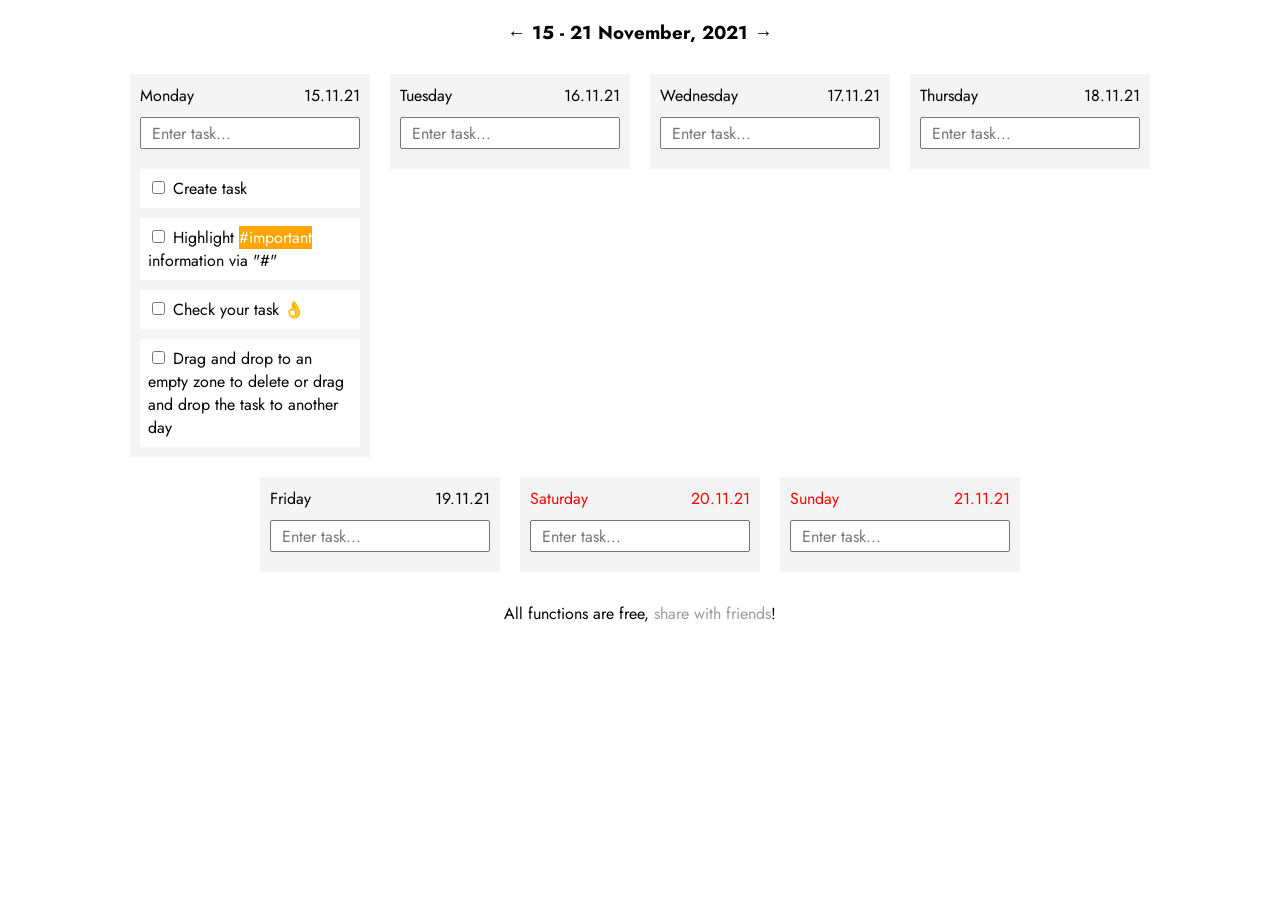
<file: content/index.html>
<!doctype html>
<html lang="en">
<head>
<meta charset="utf-8">
<link rel="stylesheet" href="style.css">
<meta name="viewport" content="width=device-width, initial-scale=1.0, maximum-scale=1.0, user-scalable=no">
<link rel="preconnect" href="https://fonts.googleapis.com">
<link rel="preconnect" href="https://fonts.gstatic.com" crossorigin>
<link href="https://fonts.googleapis.com/css2?family=Jost:wght@300;400;500;600;800&display=swap" rel="stylesheet">
<link rel="apple-touch-icon" sizes="57x57" href="favicon/apple-icon-57x57.png">
<link rel="apple-touch-icon" sizes="60x60" href="favicon/apple-icon-60x60.png">
<link rel="apple-touch-icon" sizes="72x72" href="favicon/apple-icon-72x72.png">
<link rel="apple-touch-icon" sizes="76x76" href="favicon/apple-icon-76x76.png">
<link rel="apple-touch-icon" sizes="114x114" href="favicon/apple-icon-114x114.png">
<link rel="apple-touch-icon" sizes="120x120" href="favicon/apple-icon-120x120.png">
<link rel="apple-touch-icon" sizes="144x144" href="favicon/apple-icon-144x144.png">
<link rel="apple-touch-icon" sizes="152x152" href="favicon/apple-icon-152x152.png">
<link rel="apple-touch-icon" sizes="180x180" href="favicon/apple-icon-180x180.png">
<link rel="icon" type="image/png" sizes="192x192"  href="favicon/android-icon-192x192.png">
<link rel="icon" type="image/png" sizes="32x32" href="favicon/favicon-32x32.png">
<link rel="icon" type="image/png" sizes="96x96" href="favicon/favicon-96x96.png">
<link rel="icon" type="image/png" sizes="16x16" href="favicon/favicon-16x16.png">
<link rel="manifest" href="favicon/manifest.json">
<meta name="msapplication-TileColor" content="#ffffff">
<meta name="msapplication-TileImage" content="favicon/ms-icon-144x144.png">
<meta name="theme-color" content="#ffffff">
<title>WeekWeek.so</title>
</head>
<body>
<script type="text/javascript" src="week.js"></script>
<header>
<h3>←  15 - 21 November, 2021  →</h3>
</header>
<div class="container">
<div class="item1">
<div class="day">Monday</div>
<div class="date">15.11.21</div>
<input class="entertask" placeholder="Enter task...">
<ul>
<li><input type="checkbox"> Create task</li>
<li><input type="checkbox"> Highlight <span style="background-color:orange;color:white;">#important</span> information via "#"</li>
<li><input type="checkbox"> Check your task 👌</li>
<li><input type="checkbox"> Drag and drop to an empty zone to delete or drag and drop the task to another day</li>
</ul>
</div>
<div class="item2">
<div class="day">Tuesday</div>
<div class="date">16.11.21</div>
<input class="entertask" placeholder="Enter task...">
</div>
<div class="item3">
<div class="day">Wednesday</div>
<div class="date">17.11.21</div>
<input class="entertask" placeholder="Enter task...">
</div>
<div class="item4">
<div class="day">Thursday</div>
<div class="date">18.11.21</div>
<input class="entertask" placeholder="Enter task...">
</div>
<div class="item5">
<div class="day">Friday</div>
<div class="date">19.11.21</div>
<input class="entertask" placeholder="Enter task...">
</div>
<div class="item6">
<div class="day"><span style="color:red;">Saturday</span></div>
<div class="date"><span style="color:red;">20.11.21</span></div>
<input class="entertask" placeholder="Enter task...">
</div>
<div class="item7">
<div class="day"><span style="color:red;">Sunday</span></div>
<div class="date"><span style="color:red;">21.11.21</span></div>
<input class="entertask" placeholder="Enter task...">
</div>
</div>
<footer>
All functions are free, <a href="#">share with friends</a>!
</footer>
</body>
</html>
</file>
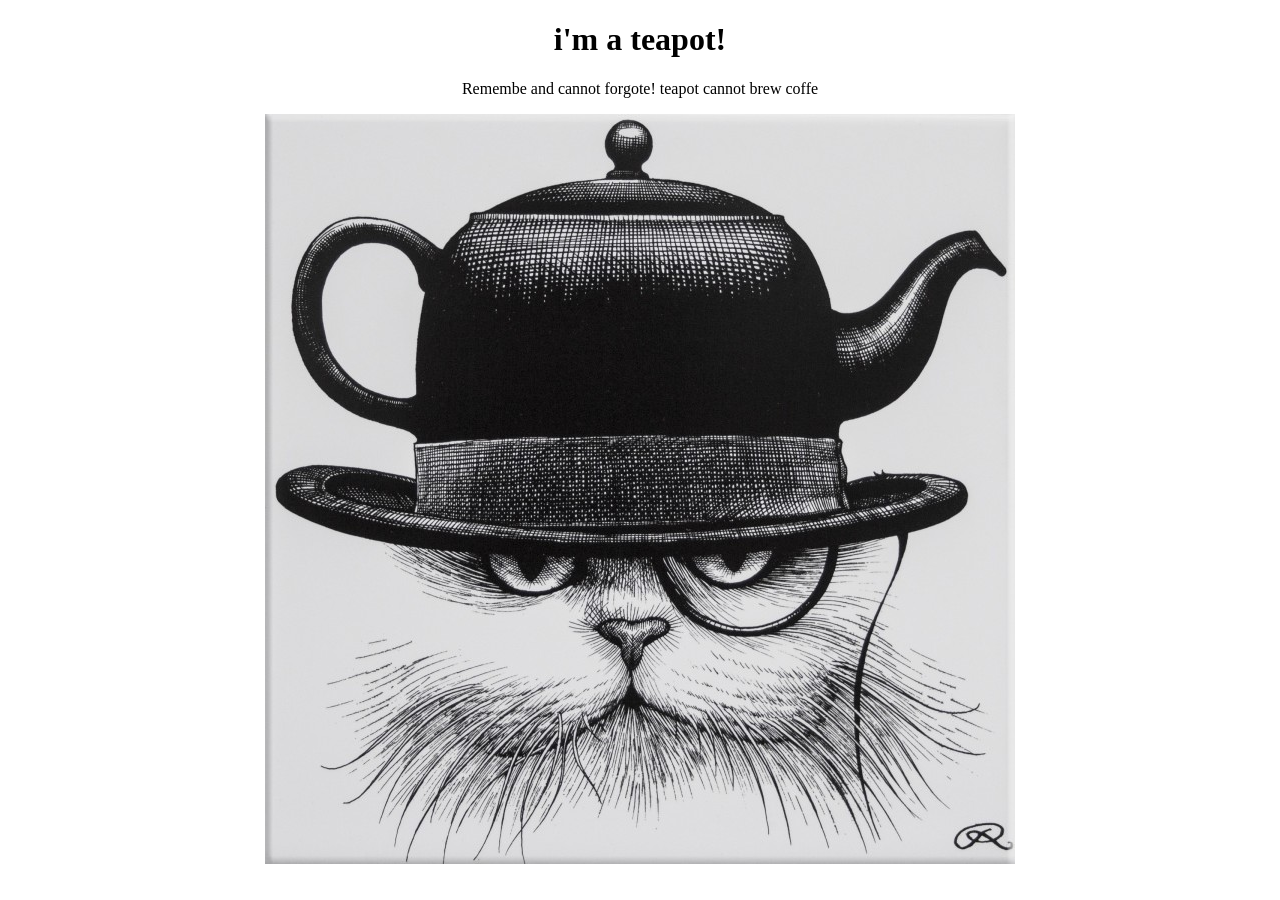
<file: content/teapot.html>
<!DOCTYPE html>
<html>
    <head>
        <meta charset="utf-8">
        <style>
            header, nav, main, footer {
              max-width: 1200px;
              margin: 0px auto;
            }
            @media (min-width: 1200px) {
              .full-screen {
                width: 50vh;
                margin-left: 50%;
              }
              .full-screen > div {
                width: 100vh;
                max-width: 100%;
                margin-left: -50%;
                
              }
              .full-screen img {
                display: block;
                max-width: 100%;
                height: auto;
                margin: 0 auto;
              }
            }
          </style>
    </head>
    <body>
    <center>
        <h1>i'm a teapot!</h1>
        <p>Remembe and cannot forgote! teapot cannot brew coffe</p>
        <img src="./cat-teapot-418.jpg" alt="teapot cannot brew coffe.." />
    </center>
    </body>
</html>
</file>
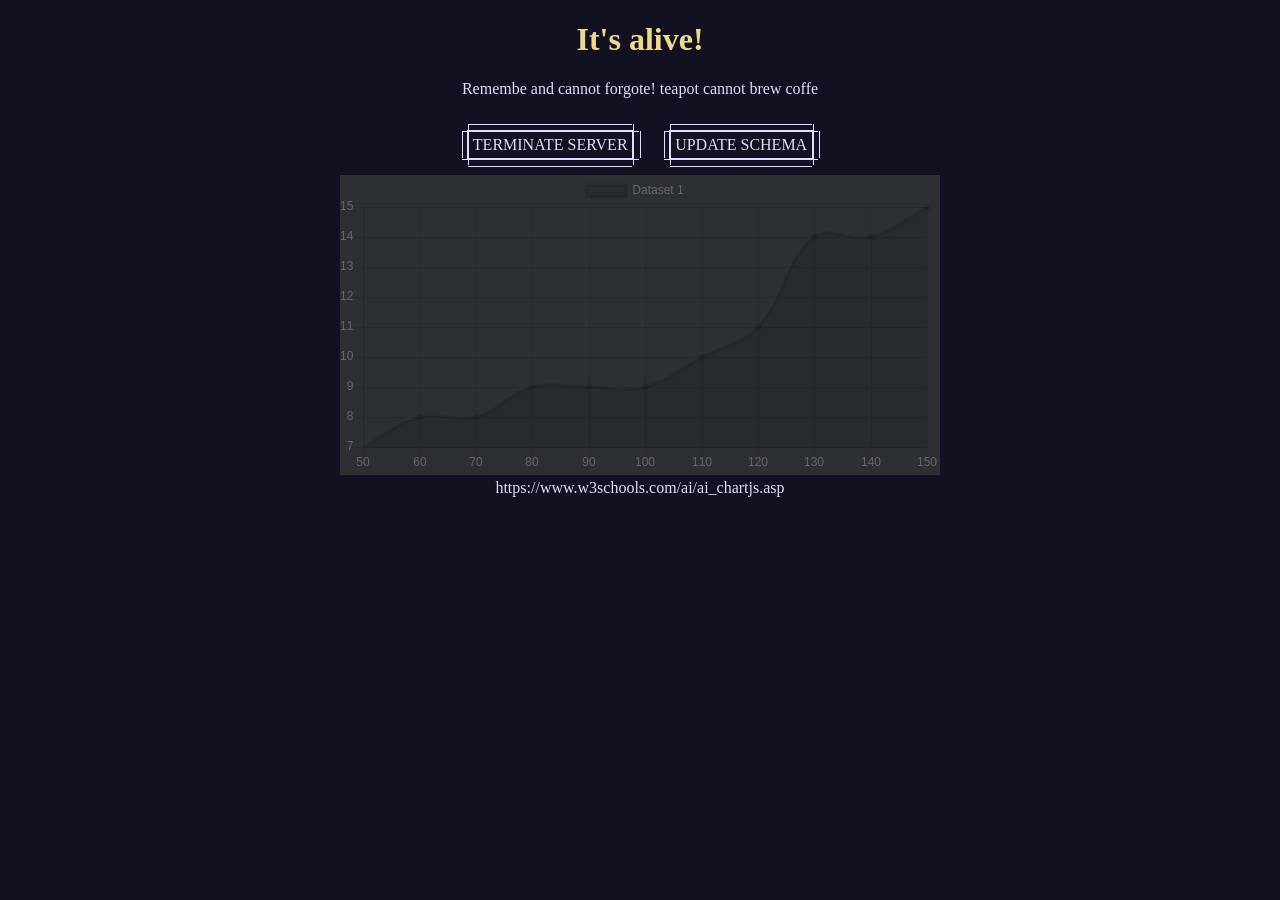
<file: ctrlPage/serverCtrlPage.html>
<!DOCTYPE html>
<html>
    <head>
        <meta charset="utf-8">
        <link rel="stylesheet" href="serverCtrlPage.css">
    </head>
    <body>
        <script>
            function terminate_server()
            {
                let http =new XMLHttpRequest();
                let url = "_sys_"
                http.open('POST',url,true);
                http.onreadystatechange = (rq,ev)=>
                {
                    if(rq.readyState==4 & rq.status==200)
                    {
                        alert(rq.responseText);
                    }
                }
                let params = {
                    shutdown: true,
                };
                let json = JSON.stringify(params);
                http.send(json);
            }
            function update_schema()
            {
                let http =new XMLHttpRequest();
                let url = "_sys_"
                http.open('POST',url,true);
                http.onreadystatechange = (rq,ev)=>
                {
                    if(rq.readyState==4 & rq.status==200)
                    {
                        alert(rq.responseText);
                    }
                }

                let params = {
                    update_schema: true,
                };
                let json = JSON.stringify(params);
                http.send(json);
            }
            

        </script>
        <script src="chart.js"></script>
        <h1 style="color:rgb(235, 217, 140);">It's alive!</h1>
        <p >Remembe and cannot forgote! teapot cannot brew coffe</p>
        <div class="button">
        <span onclick="terminate_server();">
          terminate server
        </span>
        </div>
        <div class="button" onclick="update_schema();">
            <span >
            update schema
        </span>
    </div>
    
    <div> 
      <canvas id="myChart" style="width:100%;max-width:600px;
       display: initial; 
       background-color:rgb(44, 48, 51);
       "></canvas>
    </div>
    <div>https://www.w3schools.com/ai/ai_chartjs.asp</div>
<script>
var xyValues = [
  {x:50, y:7},
  {x:60, y:8},
  {x:70, y:8},
  {x:80, y:9},
  {x:90, y:9},
  {x:100, y:9},
  {x:110, y:10},
  {x:120, y:11},
  {x:130, y:14},
  {x:140, y:14},
  {x:150, y:15}
];



var config={
  type: "scatter",
  data: {
    
    datasets: [{ 
        label: 'Dataset 1',
        Radius: 4,
        
        data: xyValues
        }]
  },
  options: {
    legend: {display: true},
    
  }
}
var myChart = new Chart("myChart", config);
//========================================

myChart.update();
</script>

       
    </body>
</html>
</file>
<file: content/style.css>
*{
    box-sizing: border-box;
    font-family: 'Jost', sans-serif;
    }
    body{
        /*background: rgb(255, 255, 255) url(bgpic.jpg);
        background-size: 100%;*/
    }
    header{
    margin: 10px 10px 10px 10px; 
    text-align: center;
    }
    a{
    color: #9c9c9c;
    text-decoration: none;
    }
    a:hover{
    color: orange;
    text-decoration: none;
    transition: 0.5s;
    }
    .container{
    margin: 10px 10px 10px 10px; 
    display: flex;
    flex-direction: row;
    flex-wrap: wrap;
    justify-content: center;
    align-items: flex-start;
    align-content: flex-start;
    }
    .item1, .item2, .item3, .item4, .item5, .item6, .item7{
    margin: 10px 10px 10px 10px;
    text-align:center;
    background-color: #f4f4f4;
    width: 240px;
    }
    .day{
    margin: 10px 10px 10px 10px;
    float: left;
    }
    
    .date{
    margin: 10px 10px 10px 10px;
    float: right;
    }
    .entertask{
    font-size: 12pt;
    padding-left: 10px;
    margin: 0px 10px 20px 10px;
    height: 32px;
    width: 220px;
    }
    ul{
    text-align: left;
    margin: 0;
    padding: 0;
    }
    li{
    text-align: left;
    width:220px;
    margin: 0px 10px 10px 10px;
    padding: 8px 8px 8px 8px;
    list-style: none;
    background-color: #fff;
    cursor: grab;	
    }
    li:hover{
    transition: 0.5s;
    margin: 0px 10px 10px 10px;
    padding: 8px 8px 8px 8px;
    list-style: none;
    background-color: #fff;
    cursor: grab;	
    border: 1px solid #c4c4c4;
    }
    footer{
    margin: 20px 10px 20px 10px; 
    text-align:center;
    }
</file>
<file: ctrlPage/serverCtrlPage.css>
html, body{ 
    margin: 0; 
    padding: 0;
    color: #ddf;
    background-color: #112;
    text-align: center;
    /* padding-top: 20vh; */
  }
  
  .button,
  .button::before,
  .button::after,
  .button span,
  .button span::before,
  .button span::after
  {
    transition: all ease .5s;
  }
  
  .button{
    position: relative;
    display: inline-block;
    padding: 0.3em;
    margin: 1em;
    border: solid 1px;
    text-transform: uppercase;
    cursor: pointer;
  }
  
  .button:hover
  {
    box-shadow: 0 0 5em .5em rgba(50,50,150,0.5);
  }
  
  .button span
  {
    display: inline-block;
    width: 100%;
    /* padding: 0.6em 2em; */
  }
  
  .button:hover span
  {
    background-color: #fff;
    color: #112;
  }
  
  .button::before,
  .button::after,
  .button span::before,
  .button span::after
  {
    content: '';
    position: absolute;
    border: 1px;
  }
  
  .button::before,
  .button span::before
  {
    border-style: solid none;  
  }
  
  .button::before,
  .button span::after{      
    left: 0;
    top: -0.4em;
    width: 100%; 
    height: calc(100% + 0.8em);
  }
  
  .button::after,
  .button span::after
  {
    border-style: none solid;   
  }
  
  .button::after,
  .button span::before
  {
    top: 0;
    left: -0.4em;
    height: 100%;
    width: calc(100% + 0.8em); 
  }
  
  .button:hover::after,
  .button:hover span::after
  {
    transform: scaleY(0);
  }
  
  .button:hover::before,
  .button:hover span::before
  {
    transform: scaleX(0);
  }
  
  .button:hover span::after,
  .button:hover span::before
  {
    opacity: 0;
  }
</file>
